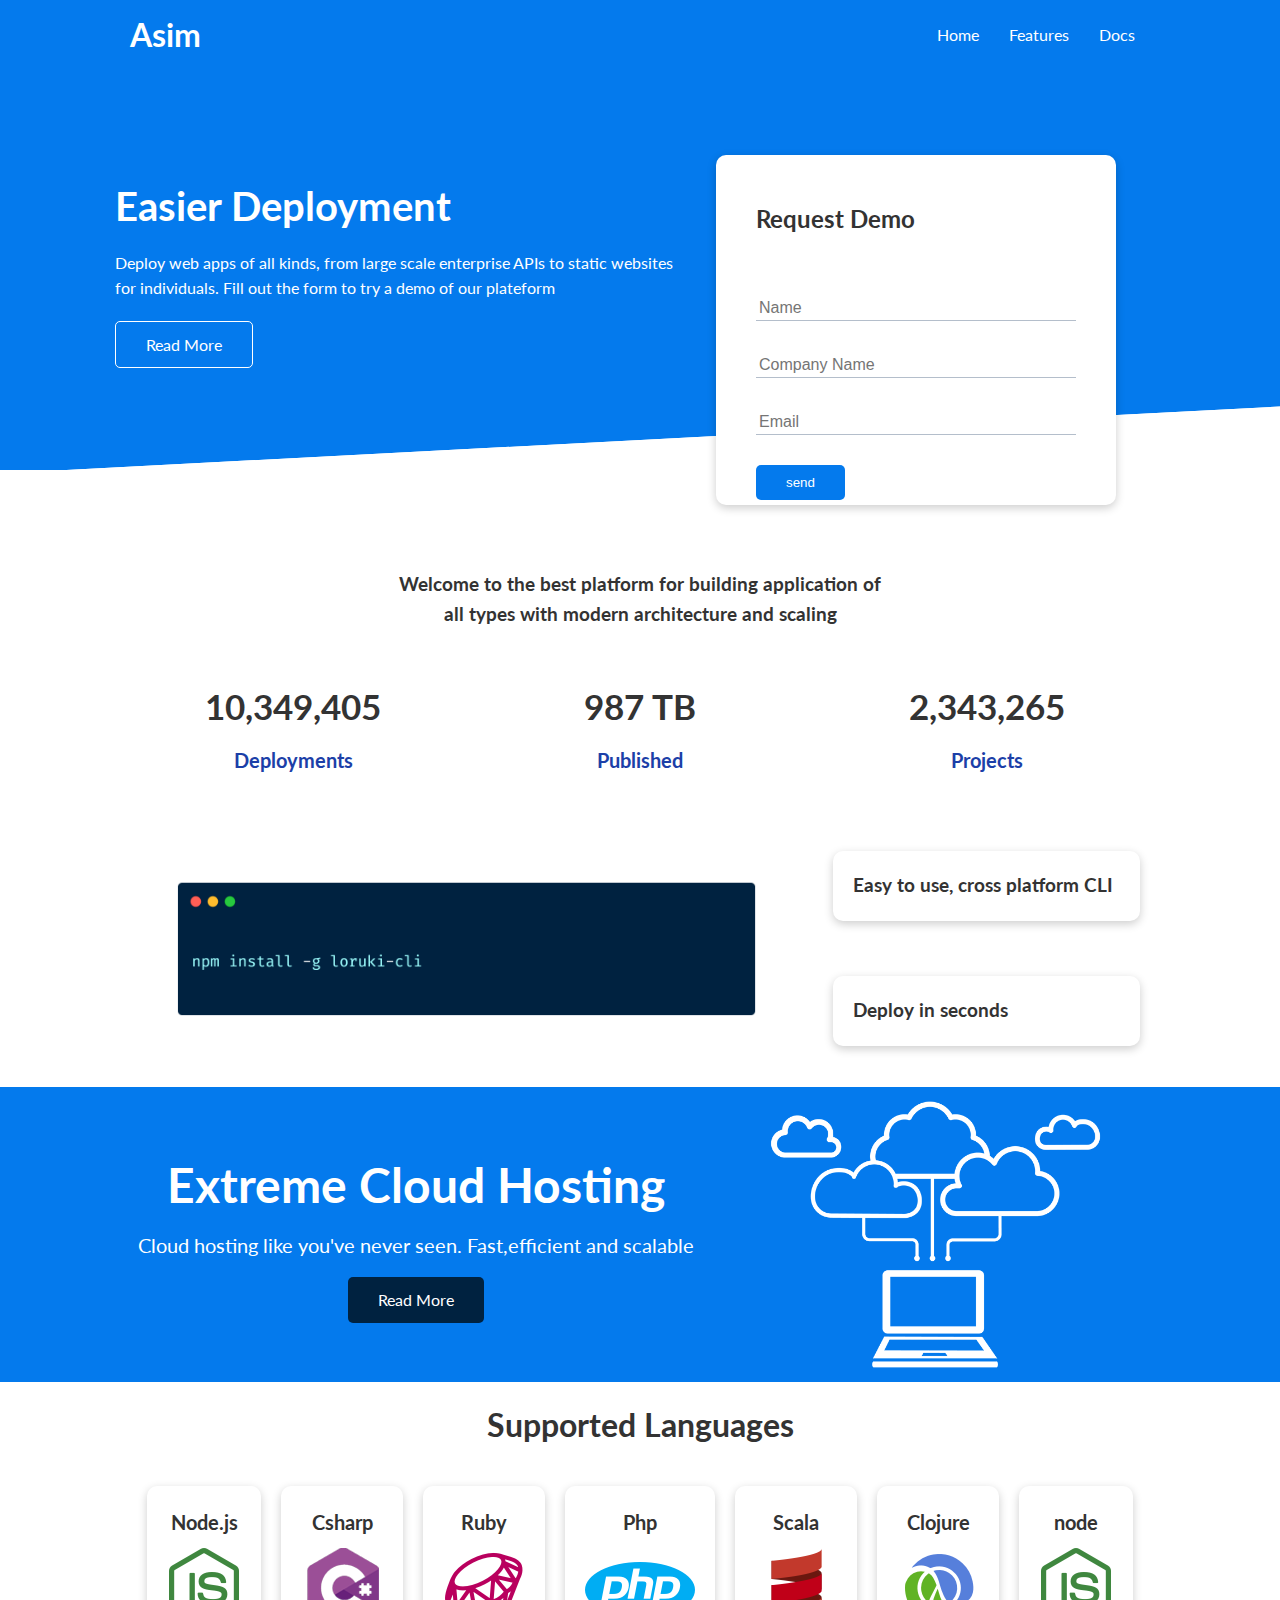
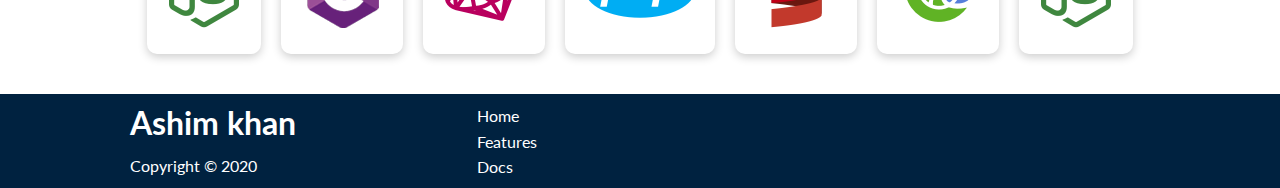
<file: index.html>
<!DOCTYPE html>
<html lang="en">
<head>
    <meta charset="UTF-8">
    <meta name="viewport" content="width=device-width, initial-scale=1.0">
    <link rel="stylesheet" href="https://use.fontawesome.com/releases/v5.15.1/css/all.css" integrity="sha384-vp86vTRFVJgpjF9jiIGPEEqYqlDwgyBgEF109VFjmqGmIY/Y4HV4d3Gp2irVfcrp" crossorigin="anonymous">


    <link rel="stylesheet" href="css/utilities.css">
    <link rel="stylesheet" href="css/style.css">
    <title>Khan | Cloud Hosting For Everyone</title>
</head>
<body>
    <!-- NavBar-->
   <div class="navbar">
   <div class="container flex">
     <h1 class="logo"> Asim </h1>
     <nav>
           <ul>
               <li><a href="index.html">Home</a></li>
               <li><a href="features.html">Features</a></li>
               <li><a href="docs.html">Docs</a></li>
           </ul>
     </nav>
   </div>
   </div>

   <!-- Showcase -->
   <section class="showcase">
     <div class="container grid">
           <div class="showcase-text">
               <h1>Easier Deployment</h1>
               <p>Deploy web apps of all kinds, from
               large scale enterprise APIs to static 
               websites for individuals. Fill out the
               form to try a demo of our plateform </p>
               <a href="features.html" class="btn 
               btn-outline">Read More</a>
           </div>
           <div class="showcase-form card">
             <h2>Request Demo</h2>
             <form name="contact" method="POST" netlify-honeypot="bot-field" data-netlify="true">
                <input type="hidden" name="form-name" value="contact">
                <p class="hidden">
                    <label>Don’t fill this out if you're human: <input name="bot-field" /></label>
                  </p>
              <div class="form-control">
                  <input type="text" name="name" placeholder="Name" required>
              </div>
              <div class="form-control">
                <input type="text" name="company" placeholder="Company Name" required>
            </div>
            <div class="form-control">
                <input type="text" name="email" placeholder="Email" required>
            </div>
            <input type="submit" value="send" class="btn btn-primary">
             </form>
           </div>
     </div>
   </section>
  
       <!-- Stats -->
     <section class="stats">
      <div class="container">
          <h3 class="stats-heading text-center my-1">
          Welcome to the best platform  for building application of all types with modern architecture and scaling
          </h3>
          <div class="grid grid-3 text-center my-4">
              <div>
                  <i class="fas fa-server fa-3x"></i>
                      <h3>10,349,405</h3>
                  <p class="text-secondary">Deployments</p>
              </div>
              <div>
                <i class="fas fa-upload fa-3x"></i>
                <h3>987 TB</h3>
            <p class="text-secondary">Published</p>
              </div>
              <div>
                <i class="fas fa-project-diagram fa-3x"></i>
                <h3>2,343,265</h3>
            <p class="text-secondary">Projects</p>
              </div>
          </div>
      </div>
     </section>
             <!--Cli-->
             <section class="cli">
                 <div class="container grid">
                     <img src="images/cli.png" alt="">
                     <div class="card">
                         <h3>Easy to use, cross platform CLI</h3>
                     </div>
                     <div class="card">
                         <h3>Deploy in seconds</h3>
                     </div>
                 </div>
             </section>

             <!-- Cloud -->
             <section class="cloud bg-primary my-2 py-2">
             <div class="container grid">
                 <div class="text-center">
                     <h2 class="lg">Extreme Cloud Hosting</h2>
                     <p class="lead my-1">
                         Cloud hosting like you've never seen.
                         Fast,efficient and scalable</p>
                         <a href="features.html" class="btn btn-dark">Read More</a>
                 </div>
                 <img src="images/cloud.png" alt="">
             </div>
             </section>

             <!-- Languages -->
             <section class="languages">
                 <h2 class="md text-center my-2">
                     Supported Languages
                 </h2>
                 <div class="container flex">
                     <div class="card">
                         <h4>Node.js</h4>
                         <img src="images/logos/node.png" alt="">
                     </div>
                     <div class="card">
                        <h4>Csharp</h4>
                        <img src="images/logos/csharp.png" alt="">
                    </div>
                    <div class="card">
                        <h4>Ruby</h4>
                        <img src="images/logos/ruby.png" alt="">
                    </div>
                    <div class="card">
                        <h4>Php</h4>
                        <img src="images/logos/php.png" alt="">
                    </div>
                    <div class="card">
                        <h4>Scala</h4>
                        <img src="images/logos/scala.png" alt="">
                    </div>
                    <div class="card">
                        <h4>Clojure</h4>
                        <img src="images/logos/clojure.png" alt="">
                    </div>
                    <div class="card">
                        <h4>node</h4>
                        <img src="images/logos/node.png" alt="">
                    </div>
                 </div>
             </section>
             <!-- Footer -->
             <footer class="footer bg-dark py-5">
                 <div class="container grid grid-3">
                     <div>
                         <h1>Ashim khan</h1>
                         <p>Copyright &copy; 2020</p>
                     </div>
                     <nav>
                         <ul>
                             <li><a href="index.html">Home</a></li>
                             <li><a href="features.html">Features</a></li>
                             <li><a href="docs.html">Docs</a></li>
                         </ul>
                     </nav>
                     <div class="social">
                         <a href="#"><i class="fab fa-github fa-2x"></i></a>
                         <a href="#"><i class="fab fa-facebook fa-2x"></i></a>
                         <a href="#"><i class="fab fa-instagram fa-2x"></i></a>
                         <a href="#"><i class="fab fa-twitter fa-2x"></i></a>
                     </div>
                 </div>
             </footer>
  </body>
</html>
</file>
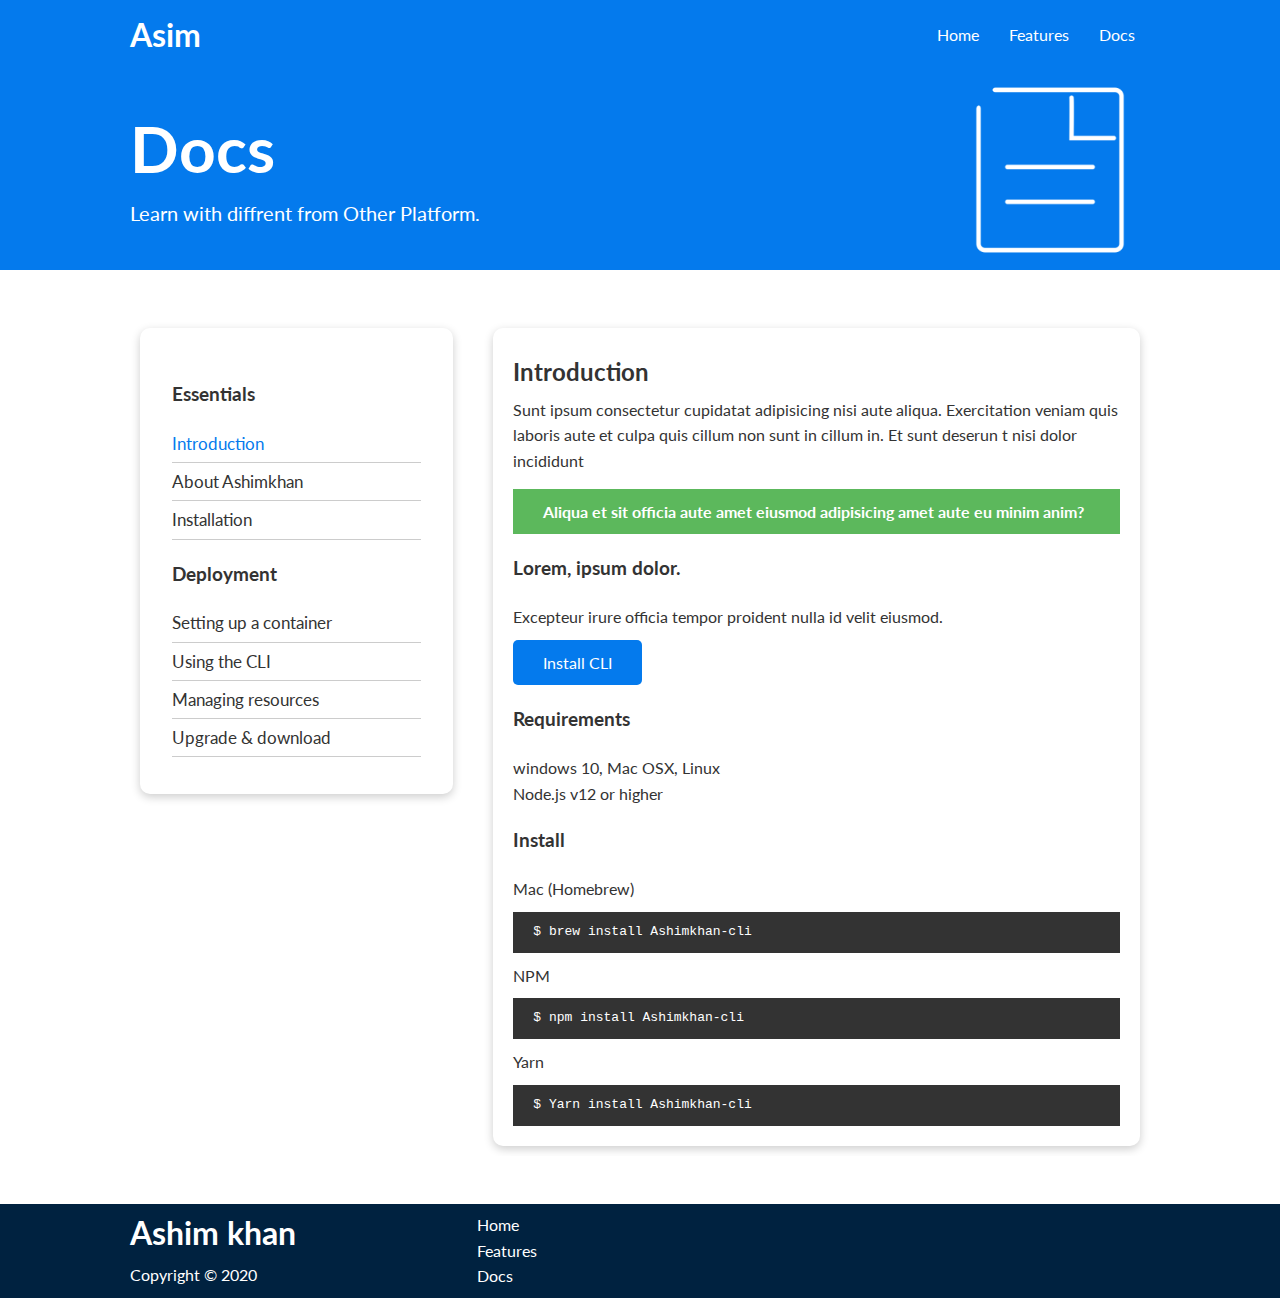
<file: docs.html>
<!DOCTYPE html>
<html lang="en">
<head>
    <meta charset="UTF-8">
    <meta name="viewport" content="width=device-width, initial-scale=1.0">
    <link rel="stylesheet" href="https://use.fontawesome.com/releases/v5.15.1/css/all.css" integrity="sha384-vp86vTRFVJgpjF9jiIGPEEqYqlDwgyBgEF109VFjmqGmIY/Y4HV4d3Gp2irVfcrp" crossorigin="anonymous">


    <link rel="stylesheet" href="css/utilities.css">
    <link rel="stylesheet" href="css/style.css">
    <title>Khan | Cloud Hosting For Everyone</title>
</head>
<body>
    <!-- NavBar-->
   <div class="navbar">
   <div class="container flex">
     <h1 class="logo"> Asim </h1>
     <nav>
           <ul>
               <li><a href="index.html">Home</a></li>
               <li><a href="features.html">Features</a></li>
               <li><a href="docs.html">Docs</a></li>
           </ul>
     </nav>
   </div>
   </div>
 
     <!-- Head -->
     <section class="docs-head bg-primary py-3">
        <div class="container grid">
            <div>
                <h1 class="xl">
                Docs
                </h1>
                <p class="lead">
                    Learn with diffrent from Other Platform.
                </p>
            </div>
            <img src="images/docs.png" alt="">
        </div>
    </section>

  <!-- Docs main-->
    
  <section class="docs-main my-4">
      <div class="container grid">
        <div class="card bg-light p-3">
            <h3 class="my-2">
                Essentials
            </h3>
            <nav>
                <ul>
                    <li><a class="text-primary" href="#">Introduction</a></li>
                    <li><a href="#">About Ashimkhan</a></li>
                    <li><a href="#">Installation</a></li>
                </ul>
            </nav>
            <h3 class="my-2">
                Deployment
            </h3>
            <nav>
                <ul>
                    <li><a href="#">Setting up a container</a></li>
                    <li><a href="#">Using the CLI</a></li>
                    <li><a href="#">Managing resources</a></li>
                    <li><a href="#">Upgrade & download</a></li>
                </ul>
            </nav>
        </div>
        <div class="card">
            <h2>Introduction</h2>
            <p>Sunt ipsum consectetur cupidatat adipisicing nisi aute aliqua. Exercitation
                 veniam quis laboris aute et culpa quis cillum non sunt in cillum in. Et sunt deserun
                 t nisi dolor incididunt </p>

                  <div class="alert alert-success">
                      <i class="fas fa-info"></i>Aliqua et sit officia aute amet 
                      eiusmod adipisicing amet
                       aute eu minim anim?
                  </div>

                  <h3>Lorem, ipsum dolor.</h3>
                  <p>
                      Excepteur irure officia tempor proident nulla id velit eiusmod.
                  </p>
                  <a href="#" class="btn btn-primary">Install CLI</a>

                  <h3>Requirements</h3>
                  <ul>
                      <li>windows 10, Mac OSX, Linux</li>
                      <li>Node.js v12 or higher</li>
                  </ul>
                  <h3>Install</h3>
                  <p>Mac (Homebrew)</p>
                  <pre><code>$ brew install Ashimkhan-cli</code></pre>
                  
                  <p>NPM</p>
                  <pre><code>$ npm install Ashimkhan-cli</code></pre>

                  <p>Yarn</p>
                  <pre><code>$ Yarn install Ashimkhan-cli</code></pre>

        </div>
      </div>
  </section>


             <!-- Footer -->
             <footer class="footer bg-dark py-5">
                 <div class="container grid grid-3">
                     <div>
                         <h1>Ashim khan</h1>
                         <p>Copyright &copy; 2020</p>
                     </div>
                     <nav>
                         <ul>
                             <li><a href="index.html">Home</a></li>
                             <li><a href="features.html">Features</a></li>
                             <li><a href="docs.html">Docs</a></li>
                         </ul>
                     </nav>
                     <div class="social">
                         <a href="#"><i class="fab fa-github fa-2x"></i></a>
                         <a href="#"><i class="fab fa-facebook fa-2x"></i></a>
                         <a href="#"><i class="fab fa-instagram fa-2x"></i></a>
                         <a href="#"><i class="fab fa-twitter fa-2x"></i></a>
                     </div>
                 </div>
             </footer>
  </body>
</html>
</file>
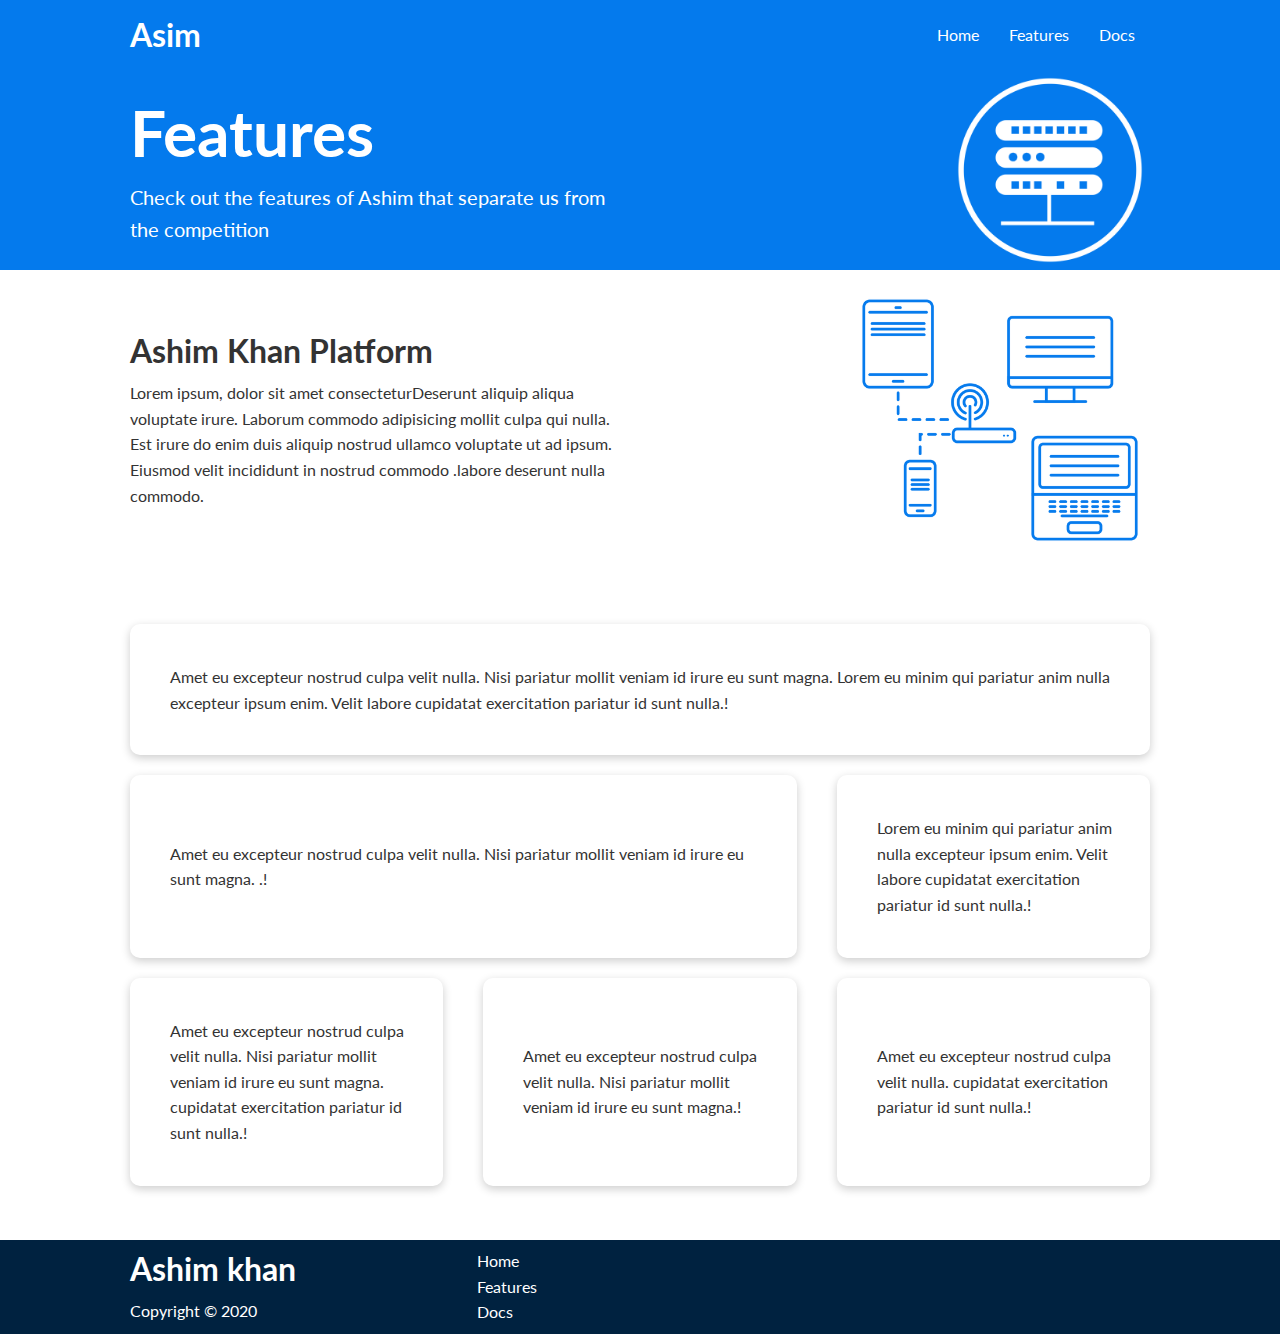
<file: features.html>
<!DOCTYPE html>
<html lang="en">
<head>
    <meta charset="UTF-8">
    <meta name="viewport" content="width=device-width, initial-scale=1.0">
    <link rel="stylesheet" href="https://use.fontawesome.com/releases/v5.15.1/css/all.css" integrity="sha384-vp86vTRFVJgpjF9jiIGPEEqYqlDwgyBgEF109VFjmqGmIY/Y4HV4d3Gp2irVfcrp" crossorigin="anonymous">


    <link rel="stylesheet" href="css/utilities.css">
    <link rel="stylesheet" href="css/style.css">
    <title>Khan | Cloud Hosting For Everyone</title>
</head>
<body>
    <!-- NavBar-->
   <div class="navbar">
   <div class="container flex">
     <h1 class="logo"> Asim </h1>
     <nav>
           <ul>
               <li><a href="index.html">Home</a></li>
               <li><a href="features.html">Features</a></li>
               <li><a href="docs.html">Docs</a></li>
           </ul>
     </nav>
   </div>
   </div>
 
     <!-- Head -->
     <section class="features-head bg-primary py-3">
        <div class="container grid">
            <div>
                <h1 class="xl">
                    Features
                </h1>
                <p class="lead">
                    Check out the features of Ashim that separate us from the competition
                </p>
            </div>
            <img src="images/server.png" alt="">
        </div>
    </section>

    <!-- Sub head  -->
    <section class="features-sub-head bg-light py-3">
        <div class="container grid">
            <div>
                <h1 class="md">
                    Ashim Khan Platform
                </h1>
                <p>
                    Lorem ipsum, dolor sit amet consecteturDeserunt  
                     aliquip aliqua voluptate irure. Laborum commodo adipisicing mollit
                    culpa qui nulla. Est irure do enim duis aliquip nostrud ullamco 
                    voluptate ut ad ipsum. Eiusmod velit incididunt in nostrud commodo
                    .labore deserunt nulla commodo.

                </p>
            </div>
            <img src="images/server2.png" alt="">
        </div>
    </section>

    <section class="features-main my-2">
       <div class="container grid grid-3">
           <div class="card flex">
               <i class="fas fa-server fa-3x"></i>
               <p>Amet eu excepteur nostrud culpa velit nulla. Nisi pariatur mollit veniam
                id irure eu sunt magna. Lorem eu minim qui pariatur anim nulla excepteur
                ipsum enim. Velit labore cupidatat exercitation pariatur id sunt nulla.!</p>
           </div>
           <div class="card flex">
            <i class="fas fa-database fa-3x"></i>
            <p>Amet eu excepteur nostrud culpa velit nulla. Nisi pariatur mollit veniam
             id irure eu sunt magna. .!</p>
        </div>
           <div class="card flex">
            <i class="fas fa-laptop-code fa-3x"></i>
            <p> Lorem eu minim qui pariatur anim nulla excepteur
             ipsum enim. Velit labore cupidatat exercitation pariatur id sunt nulla.!</p>
        </div>
           <div class="card flex">
            <i class="fas fa-database fa-3x"></i>
            <p>Amet eu excepteur nostrud culpa velit nulla. Nisi pariatur mollit veniam
             id irure eu sunt magna. cupidatat exercitation pariatur id sunt nulla.!</p>
        </div>
        <div class="card flex">
            <i class="fas fa-power-off fa-3x"></i>
            <p>Amet eu excepteur nostrud culpa velit nulla. Nisi pariatur mollit veniam
             id irure eu sunt magna.!</p>
        </div>
        <div class="card flex">
            <i class="fas fa-upload fa-3x"></i>
            <p>Amet eu excepteur nostrud culpa velit nulla. cupidatat exercitation pariatur id sunt nulla.!</p>
        </div>

       </div>
    </section>



             <!-- Footer -->
             <footer class="footer bg-dark py-5">
                 <div class="container grid grid-3">
                     <div>
                         <h1>Ashim khan</h1>
                         <p>Copyright &copy; 2020</p>
                     </div>
                     <nav>
                         <ul>
                             <li><a href="index.html">Home</a></li>
                             <li><a href="features.html">Features</a></li>
                             <li><a href="docs.html">Docs</a></li>
                         </ul>
                     </nav>
                     <div class="social">
                         <a href="#"><i class="fab fa-github fa-2x"></i></a>
                         <a href="#"><i class="fab fa-facebook fa-2x"></i></a>
                         <a href="#"><i class="fab fa-instagram fa-2x"></i></a>
                         <a href="#"><i class="fab fa-twitter fa-2x"></i></a>
                     </div>
                 </div>
             </footer>
  </body>
</html>
</file>
<file: css/utilities.css>
/* Utilities */


 .container {
    max-width: 1100px;
    margin: 0 auto;
    overflow: auto;
    padding: 0 40px;
}
.card {
    background-color: #fff;
    color: #333;
    border-radius: 10px;
    box-shadow: 0 3px 10px rgba(0, 0, 0, 0.2);
    padding: 20px;
    margin: 10px;
}
.btn {
    display: inline-block;
    padding: 10px 30px;
    cursor: pointer;
    background: var(--primary-color);
    color: #fff;
    border: none;
    border-radius: 5px;
}
.btn-outline {
 background-color: transparent;
 border: 1px #fff solid;
}
.btn:hover {
    transform: scale(0.98);
}
/* Background & colored buttons  */
.bg-primary, 
.btn-primary {
    background-color: var(--primary-color);
    color: #fff;
}
.bg-secondary, 
.btn-secondary {
    background-color: var(--secondary-color);
    color: #fff;
}
.bg-dark, 
.btn-dark {
    background-color: var(--dark-color);
    color: #fff;
}
.bg-primary a, 
.btn-primary a,
.bg-secondary a, 
.btn-secondary a,
.bg-dark a, 
.btn-dark a {
    color: #fff;
}


.bg-light, 
.btn-light {
    color: var(--light-color);
    color: #333;
}

/* text-color */

.text-primary {
    color: var(--primary-color);
    
}
 
.text-secondary {
    color: var(--secondary-color);
    
} 
.text-dark {
    color: var(--dark-color);
    
}
.text-light {
  color: var(--light-color);
}



/* Text sixes */
.lead {
    font-size: 20px;
}
.sm {
    font-size: 1rem;
}
.md {
    font-size: 2rem;
}
.lg {
    font-size: 3rem;
}
.xl {
    font-size: 4rem;
}


.text-center {
    text-align: center;
}
/* Alert */

.alert {
    background-color: var(--light-color);
    padding:10px 20px;
    font-weight: bold;
    margin: 15px 0;
}
.alert i{
    margin-right: 10px;
}
.alert-success {
    background-color: var(--success-color);
    color: #fff;
}
.alert-error {
    background-color: var(--error-color);
    color: #fff;
}

.flex {
    display: flex;
    justify-content: center;
    align-items: center;
    height: 100%;
}
.grid {
    display: grid;
    grid-template-columns: repeat(2, 1fr);
    gap: 20px;
    justify-content: center;
    align-items: center;
    height: 100%;
}
.grid-3 {
    grid-template-columns: repeat(3,1fr);
}

/* Margin */

.my-1 {
    margin: 1rem 0;

}
.my-2 {
    margin: 1.5rem 0;
}
.my-3 {
    margin:2rem 0;
}
.my-4 {
    margin:3rem 0;
}
.my-5 {
    margin:rem 0;
}


.m-1 {
    margin: 1rem;

}
.m-2 {
    margin: 1.5rem;
}
.m-3 {
    margin:2rem;
}
.m-4 {
    margin:3rem;
}
.m-5 {
    margin:rem;
}

/* Padding  */

.py-1 {
    margin: 1rem 0;

}
.py-2 {
    margin: 1.5rem 0;
}
/*.py-3 {
    margin:2rem 0;
} */
.py-4 {
    margin:3rem 0;
}
.py-5 {
    margin:rem 0;
}


.p-1 {
    padding: 1rem;

}
.p-2 {
    padding: 1.5rem;
}
.p-3 {
    padding:2rem;
}
.p-4 {
    padding:3rem;
}
.p-5 {
    padding:rem;
}
</file>
<file: css/style.css>
@import url('https://fonts.googleapis.com/css2?family=Lato:wght@300&display=swap');

:root {
    --primary-color: #047aed;
    --secondary-color: #1c3fa8;
    --dark-color: #002240;
    --light-color: #f4f4f4;
    --success-color:#5cb85c;
    --error-color:#d9534f;
}

* {
    box-sizing: border-box;
    padding: 0;
    margin: 0;
}
body {
  font-family: 'Lato' ,sans-serif;
  color: #333;
  line-height: 1.6;
}
ul {
    list-style-type: none;
}
a {
    text-decoration: none;
    color: #333;
}
h1,
h2 {
    font-weight: 300px;
    line-height: 1.2;
    margin: 10px 0;
}

p {
 margin: 10px 0;
}

img {
    width: 100%;
}
code, pre{
    background: #333;
    color: #fff;
    padding: 10px;
}

.hidden {
    visibility: hidden;
    height: 10px;
}
            /* Navrbar */
.navbar {
    background-color: var(--primary-color);
    color: #fff;
    height: 70px;

}
.navbar ul {
    display: flex;
}
.navbar a {
    color: #fff;
    padding: 10px;
    margin: 0 5px;
}
.navbar a:hover {
    border-bottom: 2px  #fff solid;
}
.navbar .flex {
    justify-content: space-between;
}   
  /* showcase */
.showcase {
    height: 400px;
    background-color:var(--primary-color);
    color: #fff;
    position: relative;
}

.showcase h1 {
    font-size: 40px;
}
.showcase p {
    margin: 20px 0;
}
.showcase .grid {
    overflow: visible;
    grid-template-columns: 55% 45%;
    gap: 30px;
}
.showcase-text {
    animation: slideInFromLeft 1s ease-in;
}
.showcase-form {
 position: relative;
 top: 60px;
 height: 350px;
 width: 400px;
 padding: 40px;
 z-index: 100;
 animation: slideInFromRight 1s ease-in;
}
.showcase-form .form-control {
    margin: 30px 0;
}
.showcase-form input[type='text'],
.showcase-form input[type='email'] {
 border: 0;
 border-bottom: 1px solid #b4becb;
 width: 100%;
 padding: 3px;
 font-size: 16px;
}
.showcase-form input:focus {
    outline: none;
}

.showcase::before,
.showcase::after {
 content: '';
 position: absolute;
 height: 100px;
 bottom: -70px;
 right: 0;
 left: 0;
 background:#fff;
 transform: skewY(-3deg);
 -webkit-transform: skewY(-3deg);
 -moz-transform: skewY(-3deg);
 -ms-transform: skewY(-3deg);
}

/* Stats */

.stats {
    padding-top: 100px;
    animation: slideInFromBottom 1s ease-in;
}
.stats-heading {
    max-width: 500px;
    margin: auto;
}
.stats .grid h3 {
font-size: 35px;
}
.stats .grid p{
    font-size: 20px;
    font-weight: bold;
}
/* Cli */
.cli .grid {
    grid-template-columns: repeat(3,1fr);
    grid-template-rows: repeat(2, 1fr);
}
.cli .grid > *:first-child {
    grid-column: 1 / span 2;
    grid-row: 1 / span 2;
}
   /* Cloud */

.cloud .grid {
       grid-template-columns: 4fr 3fr;
   }
.languages .flex {
 flex-wrap: wrap;
   }
.languages .card{
     text-align: center;
     margin: 18px 10px 40px;
     transition: transform 0.2s ease-in;
}
.languages .card h4 {
    font-size:20px;
    margin-bottom: 10px;
}
.languages .card:hover {
    transform: translateY(-15px);
}
  /* Features */
  .features-head img,
   .docs-head img {
       width: 200px;
       justify-self: flex-end;
  }
.features-sub-head img {
    width: 300px;
    justify-self: flex-end;
}
.features-main .card > i {
    margin-right: 20px;
}
.features-main .grid {
    padding: 30px;
}
.features-main .grid > *:first-child {
   grid-column: 1 / span 3;
}
.features-main .grid > *:nth-child(2) {
    grid-column: 1 / span 2;
 }

 /* Docs */ 
 .docs-main h3 {
     margin: 20px 0;
 }
 .docs-main .grid {
     grid-template-columns: 1fr 2fr;
     align-items: flex-start;
 }
 .docs-main nav li {
  font-size: 17px;
  padding-bottom: 5px;
  margin-bottom: 5px;
  border-bottom: 1px #ccc solid;
 }
 .docs-main a:hover {
 font-weight: bold;
 }

/* footer */
.footer .social a {
    margin: 0 10px;
}
      /* Animation */

@keyframes slideInFromLeft {
    0% {
        transform: translateX(-100%);
    }
    100% {
        transform: translateX(0);
    }
}

@keyframes slideInFromRight {
    0% {
        transform: translateX(100%);
    }
    100% {
        transform: translateX(0);
    }
}
@keyframes slideInFromTop {
    0% {
        transform: translateY(-100%);
    }
    100% {
        transform: translateX(0);
    }
}
@keyframes slideInFromBottom {
    0% {
        transform: translateY(100%);
    }
    100% {
        transform: translateX(0);
    }
}

/* Tablates and under */
@media(max-width: 768px) {
 .grid,
 .showcase .grid,
 .stats .grid,
 .cli .grid,
 .cloud .grid,
 .features-main .grid,
 .docs-main .grid {
     grid-template-columns: 1fr;
     grid-template-rows: 1fr;
 }

 .showcase {
     height: auto;
 }
 .showcase-text {
     text-align: center;
     margin-top: 40px;
     animation: slideInFromTop 1s ease-in;
 }
 .showcase-form {
     justify-self: center;
     margin: auto;
     animation: slideInFromBottom 1s ease-in;
 }
 .cli .grid > *:first-child {
     grid-column: 1;
     grid-row: 1;
 }
 .features-head,
 .features-sub-head,
 .docs-head {
     text-align: center;
 }
 .features-head img,
 .features-sub-head img,
 .docs-head img {
     justify-self: center;
 }
 .features-main .grid >*:first-child,
 .features-main .grid >*:nth-child(2) {
 grid-column: 1;
 }
}
/* Mobile */
@media(max-width: 500px){
    .navbar{
        height: 110px;
    }
    .navbar .flex {
        flex-direction: column;
    }
    .navbar ul {
        padding:10px;
        background-color: rgba(0, 0, 0, 0.1);
    }
}
</file>
